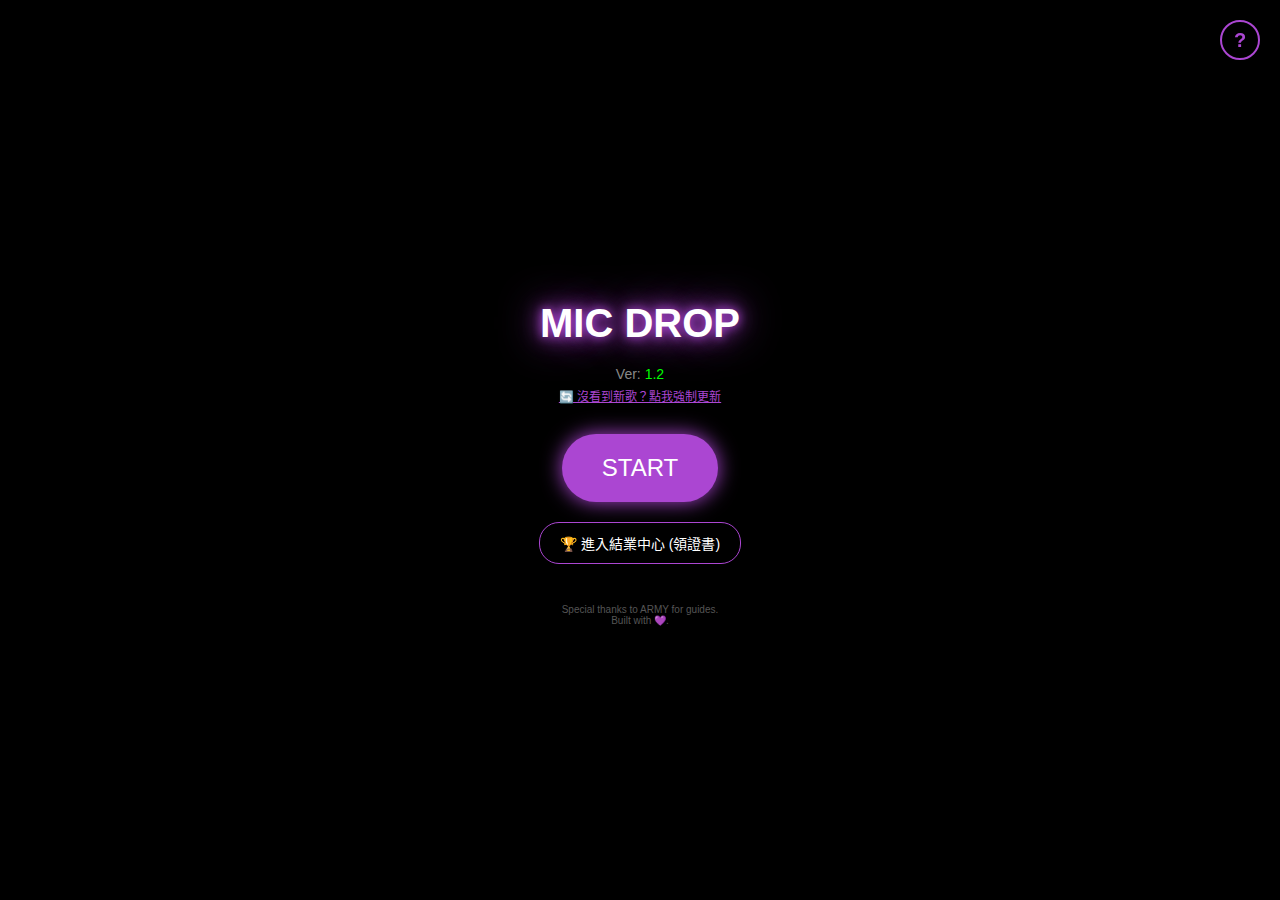
<file: index.html>
<!DOCTYPE html>
<html lang="zh-TW">
<head>
    <meta charset="UTF-8">
    <meta name="viewport" content="width=device-width, initial-scale=1.0, user-scalable=no">
    <title>Purple Mic Drop</title>
    <link rel="manifest" href="./manifest.json">
    <link rel="stylesheet" href="style.css">
    <style>
        /* 防止手機點擊閃爍 */
        * { -webkit-tap-highlight-color: transparent; }
    </style>
</head>
<body>
    <div id="start-screen">
        <h1 class="neon-text">MIC DROP</h1>
        <button id="btn-help" onclick="toggleHelp(true)">?</button>
        
        <div style="font-size: 14px; color: #888; margin-bottom: 5px;">
            Ver: <span style="color: #00ff00;">1.2</span>
        </div>
        <div onclick="window.location.reload(true)" style="color: #AB46D2; text-decoration: underline; cursor: pointer; font-size: 12px; margin-bottom: 30px;">
            🔄 沒看到新歌？點我強制更新
        </div>

        <button id="btn-start">START</button>
        
        <a href="training.html" style="margin-top: 20px; color: #fff; text-decoration: none; border: 1px solid #AB46D2; padding: 10px 20px; border-radius: 20px; font-size: 14px;">
            🏆 進入結業中心 (領證書)
        </a>

        <div style="font-size: 10px; color: #555; margin-top: 40px;">
            Special thanks to ARMY for guides.<br>
            Built with 💜.
        </div>
    </div>

    <div id="play-screen" style="display:none;">
        
        <div id="metronome-container">
            <div id="metronome-icon">💜</div>
        </div>

        <div id="sync-timer">00:00.0</div>

        <div id="lyric-box">Waiting for beat...</div>
        
        <div class="controls">
            <button onclick="adjustTime(-100)">⚡️ 字太快</button>
            <button onclick="adjustTime(100)">🐢 字太慢</button>
        </div>
    </div>

    <script src="mic_drop.js?v=2"></script>
    <script src="app.js?v=2"></script>

    <div id="help-modal" style="display:none;">
    <div class="help-card">
        <h2 style="color:#AB46D2; margin-bottom:10px;">💜 作戰守則</h2>
        
        <div class="help-content">
            <p><strong>1. 雙機流操作：</strong><br>一個設備放音樂 (Spotify/YT)，另一個設備開 APP。</p>
            <p><strong>2. 同步技巧：</strong><br>聽到音樂開始，按下 <span style="color:#AB46D2">START</span>。<br>盯著搖擺愛心💜，若撞牆時機跟鼓聲對不上，請按下方按鈕微調。</p>
            <p><strong>3. 視覺暗號：</strong><br>
            <span style="color:#fff; text-shadow:0 0 5px #AB46D2">紫色字</span>：用力吼 (Chant)<br>
            <span style="color:#00ffff">青色字</span>：跟著唱 (Sing)<br>
            <span style="color:#ff0055">紅色閃爍</span>：尖叫 (Scream)</p>
            <p><strong>⚠️ iPhone 用戶注意：</strong><br>如果沒震動，請至 設定 > 聲音與觸覺回饋 > 開啟「系統觸覺回饋」。</p>
        </div>

        <button class="close-btn" onclick="toggleHelp(false)">I'm Ready!</button>
    </div>
</div>

<div id="beta-cert-overlay" style="display:none;">
    <div class="cert-card beta-style">
        <div class="stamp">TOP SECRET</div>
        <h2>MISSION COMPLETE</h2>
        <p style="color:#aaa; font-size:12px;">PROJECT BORAHAE: ALPHA TEST</p>
        
        <div class="cert-content">
            <h1 class="neon-text" style="font-size:30px; margin:20px 0;">Mic Drop<br>Master</h1>
            <p>茲證明 <strong>ARMY 001</strong></p>
            <p>已成功執行 Mic Drop 應援測試任務。</p>
            <p style="font-size:12px; color:#666; margin-top:15px;">Date: 2026.02.09 (Beta)</p>
        </div>

        <div style="margin-top:20px; color:#AB46D2; font-size:12px;">Verified by CEO</div>
        <button onclick="closeCertificate()" class="close-btn">關閉並返回首頁 (截圖留念)</button>
    </div>
</div>
</body>

</html>
</file>
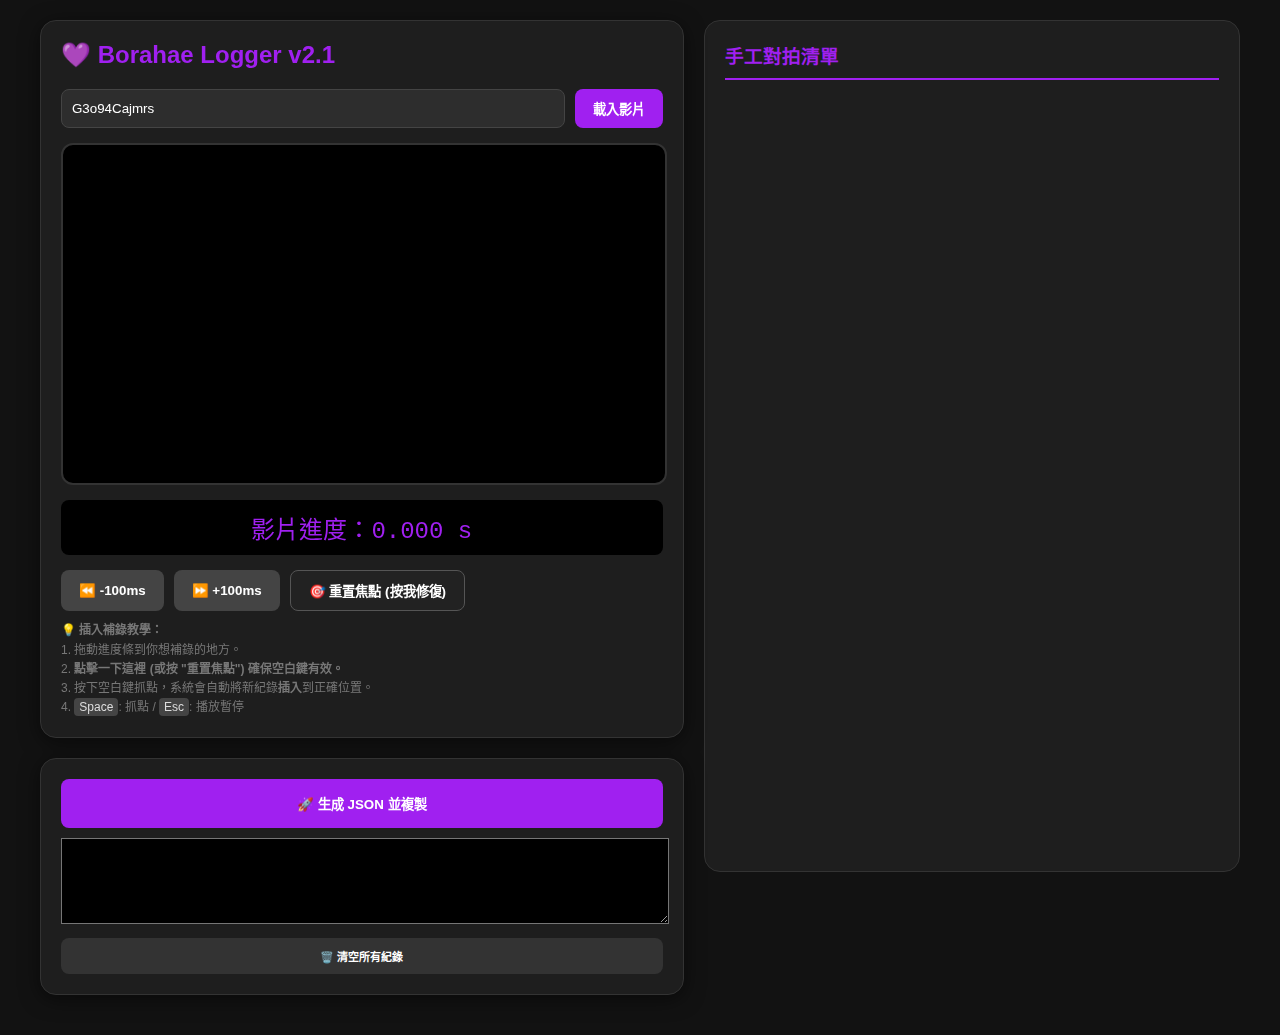
<file: logger.html>
<!DOCTYPE html>
<html lang="zh-TW">
<head>
    <meta charset="UTF-8">
    <title>Borahae Logger v2.1 - 焦點修復版</title>
    <style>
        :root { --main-purple: #a020f0; --bg-dark: #121212; --panel-bg: #1e1e1e; }
        body { background: var(--bg-dark); color: #e0e0e0; font-family: 'Segoe UI', sans-serif; margin: 0; padding: 20px; display: flex; justify-content: center; }
        .container { width: 100%; max-width: 1200px; display: grid; grid-template-columns: 1.2fr 1fr; gap: 20px; }
        .left-panel { position: sticky; top: 20px; height: fit-content; }
        .card { background: var(--panel-bg); padding: 20px; border-radius: 16px; border: 1px solid #333; margin-bottom: 20px; box-shadow: 0 4px 20px rgba(0,0,0,0.5); }
        h2 { color: var(--main-purple); margin-top: 0; display: flex; align-items: center; gap: 10px; }
        
        .input-group { display: flex; gap: 10px; margin-bottom: 15px; }
        input[type="text"] { background: #2d2d2d; border: 1px solid #444; color: white; padding: 10px; border-radius: 8px; flex: 1; outline: none; }
        
        #player-container { width: 100%; aspect-ratio: 16/9; background: #000; border-radius: 12px; overflow: hidden; border: 2px solid #333; position: relative; }
        
        /* 焦點提示框 (當焦點在 Iframe 裡時顯示) */
        #focus-guard {
            display: none; position: absolute; top: 0; left: 0; width: 100%; height: 100%;
            border: 4px solid #AB46D2; box-sizing: border-box; pointer-events: none; z-index: 10;
            box-shadow: inset 0 0 20px #AB46D2;
        }

        .timer-display { font-size: 24px; font-family: monospace; color: var(--main-purple); margin: 15px 0; text-align: center; background: #000; padding: 10px; border-radius: 8px; }
        
        .right-panel { background: var(--panel-bg); padding: 20px; border-radius: 16px; height: 90vh; overflow-y: auto; border: 1px solid #333; }
        
        /* Log Item 樣式 */
        .log-item { display: flex; align-items: center; gap: 8px; padding: 8px; border-bottom: 1px solid #333; animation: fadeIn 0.3s ease; }
        @keyframes fadeIn { from { opacity: 0; transform: translateX(10px); } to { opacity: 1; transform: translateX(0); } }
        /* 被插入的新項目會有閃爍特效 */
        .log-item.new-entry { animation: flashPurple 1s ease; }
        @keyframes flashPurple { 0% { background: rgba(171, 70, 210, 0.5); } 100% { background: transparent; } }

        .log-item span { font-family: monospace; color: #bbb; width: 60px; font-size: 13px; text-align: right; margin-right: 5px; }
        .log-item input { flex: 1; background: transparent; border: none; border-bottom: 1px solid #444; color: white; padding: 5px; font-size: 14px; }
        .log-item input:focus { border-bottom-color: var(--main-purple); outline: none; }

        .log-item select { background: #333; color: #fff; border: 1px solid #555; border-radius: 4px; padding: 4px; font-size: 12px; cursor: pointer; }
        .log-item[data-type="chant"] input { color: #AB46D2; } 
        .log-item[data-type="sing"] input { color: #00ffff; }  
        .log-item[data-type="scream"] input { color: #ff0055; font-weight: bold; }

        button { background: var(--main-purple); color: white; border: none; padding: 10px 18px; border-radius: 8px; cursor: pointer; font-weight: bold; }
        button:hover { background: #bc4df5; }
        .del-btn { background: transparent; color: #666; padding: 5px 10px; font-size: 16px; }
        .del-btn:hover { color: #ff4444; background: rgba(255,0,0,0.1); }
        .hotkey-hint { font-size: 12px; color: #777; line-height: 1.6; margin-top: 10px; }
        mark { background: #444; color: #ddd; padding: 2px 5px; border-radius: 4px; }
    </style>
</head>
<body>

<div class="container">
    <div class="left-panel">
        <div class="card">
            <h2>💜 Borahae Logger v2.1</h2>
            <div class="input-group">
                <input type="text" id="yt-url" placeholder="輸入 YouTube 影片 ID" value="G3o94Cajmrs">
                <button onclick="loadVideo()">載入影片</button>
            </div>
            
            <div id="player-container">
                <div id="player"></div>
                <div id="focus-guard"></div> </div>
            
            <div class="timer-display">影片進度：<span id="current-sec">0.000</span> s</div>
            
            <div style="display: flex; gap: 10px;">
             <button onclick="applyGlobalOffset(-100)" style="background:#444;">⏪ -100ms</button>
             <button onclick="applyGlobalOffset(100)" style="background:#444;">⏩ +100ms</button>
             <button onclick="forceFocus()" style="background:#222; border:1px solid #555;">🎯 重置焦點 (按我修復)</button>
            </div>
            
            <div class="hotkey-hint">
                💡 <b>插入補錄教學：</b><br>
                1. 拖動進度條到你想補錄的地方。<br>
                2. <b>點擊一下這裡 (或按 "重置焦點") 確保空白鍵有效。</b><br>
                3. 按下空白鍵抓點，系統會自動將新紀錄<b>插入</b>到正確位置。<br>
                4. <mark>Space</mark>: 抓點 / <mark>Esc</mark>: 播放暫停
            </div>
        </div>

        <div class="card">
            <button onclick="exportJSON()" style="width: 100%; padding: 15px;">🚀 生成 JSON 並複製</button>
            <textarea id="json-output" style="width:100%; height:80px; margin-top:10px; background:#000; color:#0f0; font-family:monospace; font-size:11px;" readonly></textarea>
            <button onclick="clearLogs()" style="background:#333; width:100%; margin-top:10px; font-size:11px;">🗑️ 清空所有紀錄</button>
        </div>
    </div>

    <div class="right-panel">
        <h3 style="margin-top:0; color:var(--main-purple); border-bottom: 2px solid var(--main-purple); padding-bottom: 10px;">手工對拍清單</h3>
        <div id="log-list"></div>
    </div>
</div>

<script src="https://www.youtube.com/iframe_api"></script>
<script>
    let player;
    let logs = [];
    const reactionDelay = 200; 

    function onYouTubeIframeAPIReady() {
        player = new YT.Player('player', {
            height: '100%', width: '100%', videoId: 'MBdVXkSdhwU',
            playerVars: { 'autoplay': 0, 'controls': 1 },
            events: { 
                'onReady': loadFromLocal,
                'onStateChange': onPlayerStateChange // 🆕 新增狀態監聽
            } 
        });
        setInterval(() => {
            if (player && player.getCurrentTime) {
                document.getElementById('current-sec').innerText = player.getCurrentTime().toFixed(3);
            }
        }, 30);
    }

    // 🆕 自動奪回焦點邏輯
    function onPlayerStateChange(event) {
        // 當影片開始播放 (State=1) 或 暫停 (State=2)
        if (event.data === YT.PlayerState.PLAYING || event.data === YT.PlayerState.PAUSED) {
            // 強制把焦點還給 window，這樣空白鍵才不會被 YouTube 吃掉
            window.focus();
            document.activeElement.blur(); 
        }
    }

    function forceFocus() {
        window.focus();
        if(document.activeElement) document.activeElement.blur();
    }

    function loadVideo() {
        const vid = document.getElementById('yt-url').value;
        if(vid) player.loadVideoById(vid);
    }

    window.addEventListener('keydown', (e) => {
        if (e.target.tagName === 'INPUT' || e.target.tagName === 'TEXTAREA') return;

        if (e.code === 'Space') {
            e.preventDefault();
            const state = player.getPlayerState();
            // 邏輯：如果正在播放，就抓時間；如果暫停中，就開始播放
            if (state === 1) {
                captureTime(); 
            } else {
                player.playVideo();
            }
        }
        if (e.code === 'Esc' || e.code === 'Escape') {
            const state = player.getPlayerState();
            state === 1 ? player.pauseVideo() : player.playVideo();
        }
    });

    function captureTime() {
        const rawTime = player.getCurrentTime();
        const msTime = Math.round(rawTime * 1000) - reactionDelay;
        const adjustedTime = Math.max(0, msTime); 
        const newId = Date.now();
        
        // 預設抓取上一筆的 type，方便連續輸入
        let defaultType = "chant";
        if(logs.length > 0) {
             // 找出時間最接近但比現在早的那一筆
             const prevLog = logs.reduce((prev, curr) => 
                (curr.time < adjustedTime && curr.time > prev.time) ? curr : prev
             , {time: -1, type: "chant"});
             if(prevLog.time !== -1) defaultType = prevLog.type;
        }

        // 插入新紀錄 (因為我們會 sort，所以它會自動跑到中間)
        logs.push({ id: newId, time: adjustedTime, text: "", type: defaultType });
        logs.sort((a, b) => a.time - b.time); // 自動排序！
        
        renderLogs();
        saveToLocal(); 

        setTimeout(() => {
            const row = document.querySelector(`.log-item[data-id="${newId}"]`);
            if (row) {
                row.classList.add('new-entry');
                // 🛑 將下面這兩行刪除或註釋掉：
                // const input = row.querySelector('input');
                // if(input) input.focus(); 
                
                // ✅ 只保留滾動視角，讓你看到新抓的點在哪即可
                row.scrollIntoView({ behavior: 'smooth', block: 'center' });
            }
        }, 50);
    }

    function renderLogs() {
        const list = document.getElementById('log-list');
        list.innerHTML = logs.map((log) => `
            <div class="log-item" data-id="${log.id}" data-type="${log.type}">
                <span>${log.time}ms</span> 
                <select onchange="updateLogType(${log.id}, this.value)">
                    <option value="chant" ${log.type === 'chant' ? 'selected' : ''}>💜 Chant</option>
                    <option value="sing" ${log.type === 'sing' ? 'selected' : ''}>🧊 Sing</option>
                    <option value="scream" ${log.type === 'scream' ? 'selected' : ''}>🔥 Scream</option>
                </select>
                <input type="text" value="${log.text}" oninput="updateLogText(${log.id}, this.value)" placeholder="輸入應援詞...">
                <button class="del-btn" onclick="removeLog(${log.id})">✕</button>
            </div>
        `).join('');
    }

    function updateLogText(id, val) {
        const item = logs.find(l => l.id === id);
        if (item) item.text = val;
        saveToLocal(); 
    }

    function updateLogType(id, val) {
        const item = logs.find(l => l.id === id);
        if (item) {
            item.type = val;
            const row = document.querySelector(`.log-item[data-id="${id}"]`);
            if(row) row.setAttribute('data-type', val);
        }
        saveToLocal();
    }

    function removeLog(id) {
        logs = logs.filter(l => l.id !== id);
        renderLogs();
        saveToLocal();
    }

    function saveToLocal() {
        localStorage.setItem('borahae_draft_v2', JSON.stringify(logs));
    }

    function loadFromLocal() {
        const draft = localStorage.getItem('borahae_draft_v2');
        if (draft) {
            logs = JSON.parse(draft);
            renderLogs();
        }
    }

    function applyGlobalOffset(ms) {
        logs = logs.map(log => ({ ...log, time: Math.max(0, log.time + ms) }));
        logs.sort((a, b) => a.time - b.time);
        renderLogs();
        saveToLocal();
    }

    function exportJSON() {
        const exportData = logs.map(({time, text, type}) => ({time, text, type}));
        const jsonStr = JSON.stringify(exportData, null, 2);
        const textarea = document.getElementById('json-output');
        textarea.value = jsonStr;
        textarea.select();
        document.execCommand('copy');
        alert("已複製到剪貼簿！");
    }

    function clearLogs() {
        if(confirm("確定要清空嗎？")) {
            logs = [];
            localStorage.removeItem('borahae_draft_v2');
            renderLogs();
            document.getElementById('json-output').value = "";
        }
    }
</script>
</body>
</html>
</file>
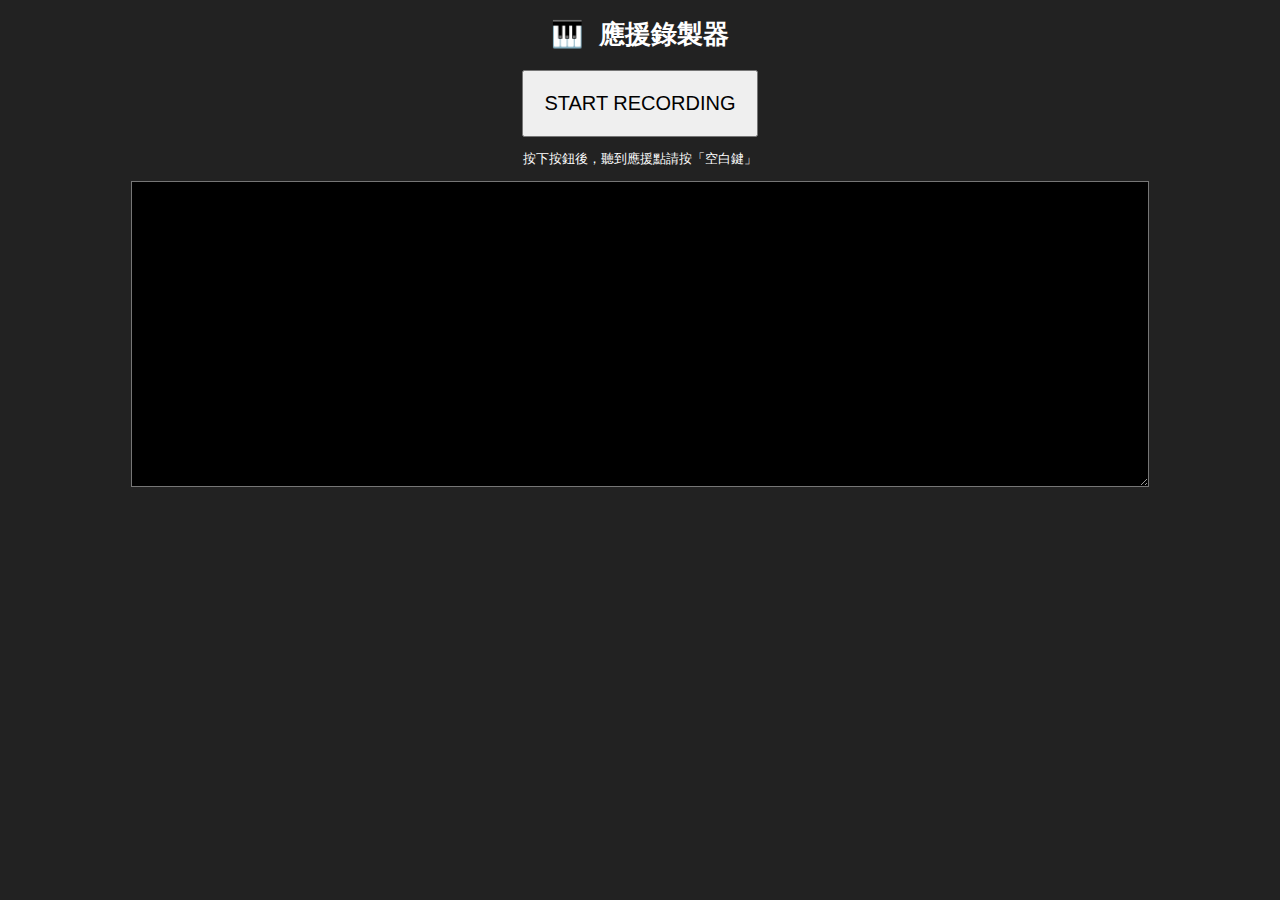
<file: recorder.html>
<!DOCTYPE html>
<html>
<head>
    <title>Borahae Recorder</title>
    <style>body{background:#222;color:#fff;text-align:center;font-family:monospace;}</style>
</head>
<body>
    <h1>🎹 應援錄製器</h1>
    <button id="btn" style="padding:20px;font-size:20px;">START RECORDING</button>
    <p>按下按鈕後，聽到應援點請按「空白鍵」</p>
    <textarea id="out" style="width:80%;height:300px;background:#000;color:#0f0;"></textarea>
    <script>
        let start = 0, recording = false;
        const btn = document.getElementById('btn'), out = document.getElementById('out');
        btn.onclick = () => { recording = true; start = Date.now(); out.value = "[\n"; btn.innerText = "Recording..."; };
        document.onkeydown = (e) => {
            if(recording && e.code === 'Space') {
                e.preventDefault();
                out.value += `    { "time": ${Date.now() - start}, "text": "歌詞...", "type": "chant" },\n`;
            }
        };
    </script>
</body>
</html>
</file>
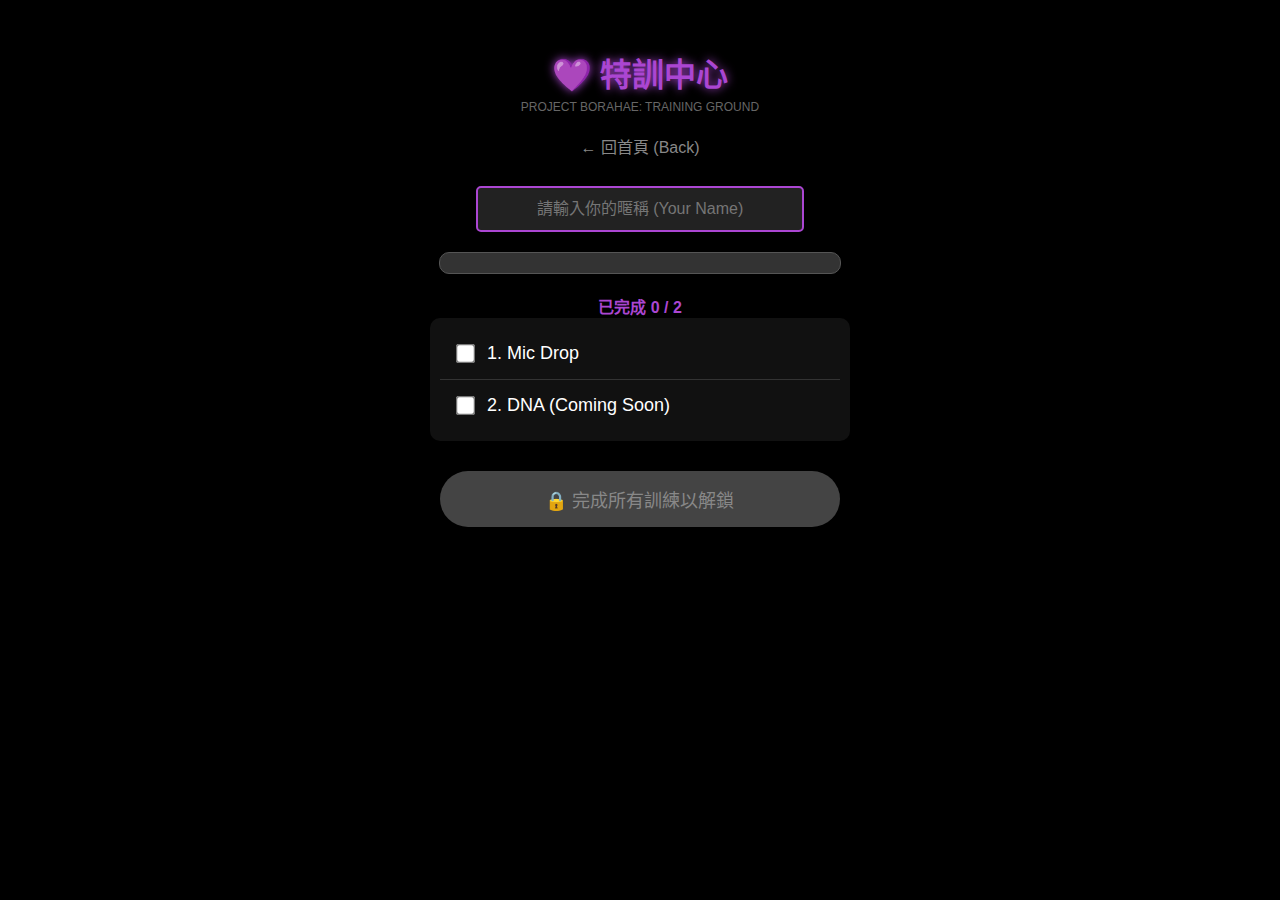
<file: training.html>
<!DOCTYPE html>
<html lang="zh-TW">
<head>
    <meta charset="UTF-8">
    <meta name="viewport" content="width=device-width, initial-scale=1.0, user-scalable=no">
    <title>ARMY Training Camp</title>
    <style>
        /* 全域設定 */
        body { background: #000; color: #fff; font-family: 'Arial', sans-serif; padding: 20px; text-align: center; }
        h1 { color: #AB46D2; text-shadow: 0 0 10px #AB46D2; }
        a { color: #888; text-decoration: none; transition: color 0.3s; }
        a:hover { color: #AB46D2; }

        /* 進度條區域 */
        #army-name { 
            padding: 12px; border-radius: 5px; border: 2px solid #AB46D2; 
            background: #222; color: #fff; width: 80%; max-width: 300px;
            font-size: 16px; text-align: center; outline: none;
            margin-top: 10px;
        }
        #army-name:focus { box-shadow: 0 0 15px rgba(171, 70, 210, 0.5); }

        #progress-container { 
            width: 100%; max-width: 400px; background: #333; height: 20px; 
            border-radius: 10px; margin: 20px auto; overflow: hidden; border: 1px solid #555;
        }
        #progress-bar { width: 0%; height: 100%; background: linear-gradient(90deg, #AB46D2, #7a2c9e); transition: width 0.3s; }
        
        /* 歌曲清單 */
        .song-list { text-align: left; max-width: 400px; margin: 0 auto; background: #111; border-radius: 10px; padding: 10px; }
        .song-item { padding: 15px; border-bottom: 1px solid #333; display: flex; align-items: center; font-size: 18px; }
        .song-item:last-child { border-bottom: none; }
        .song-item input { margin-right: 15px; transform: scale(1.5); accent-color: #AB46D2; cursor: pointer; }

        /* 領取按鈕 */
        #btn-cert { 
            background: #444; color: #888; border: none; padding: 15px; 
            border-radius: 50px; width: 100%; max-width: 400px; 
            margin-top: 30px; font-size: 18px; transition: all 0.3s;
        }
        #btn-cert.unlocked { 
            background: linear-gradient(45deg, #AB46D2, #5a189a); 
            color: white; cursor: pointer; 
            box-shadow: 0 0 20px #AB46D2; animation: pulse 2s infinite; 
            font-weight: bold;
        }

        /* --- 移植過來的證書 CSS --- */
        #certificate-overlay {
            position: fixed; top: 0; left: 0; width: 100%; height: 100%;
            background: rgba(0, 0, 0, 0.95);
            z-index: 9999;
            display: none; /* JS 控制顯示 */
            justify-content: center;
            align-items: center;
            flex-direction: column;
            animation: fadeIn 0.5s ease-out;
            backdrop-filter: blur(5px);
        }

        .cert-card {
            background: #111;
            border: 2px solid #444;
            width: 85%;
            max-width: 350px;
            padding: 30px;
            border-radius: 10px;
            text-align: center;
            position: relative;
            box-shadow: 0 0 50px rgba(171, 70, 210, 0.3);
        }

        .stamp {
            position: absolute;
            top: 15px;
            right: 15px;
            border: 3px solid #ff0000;
            color: #ff0000;
            font-size: 14px;
            font-weight: bold;
            padding: 5px 10px;
            transform: rotate(-15deg);
            opacity: 0.8;
            letter-spacing: 2px;
        }

        .neon-text {
            color: #fff;
            text-shadow: 0 0 10px #AB46D2, 0 0 20px #AB46D2, 0 0 40px #AB46D2;
            font-family: 'Courier New', monospace; /* 更有打字機/科技感 */
        }

        .cert-content p { font-size: 16px; margin: 5px 0; color: #ccc; }
        .cert-content strong { color: #fff; font-size: 20px; border-bottom: 1px solid #AB46D2; padding-bottom: 2px; }

        .close-btn {
            background: transparent;
            border: 1px solid #666;
            color: #888;
            padding: 10px 30px;
            border-radius: 20px;
            margin-top: 25px;
            cursor: pointer;
            font-size: 14px;
            transition: all 0.3s;
        }
        .close-btn:hover { border-color: #AB46D2; color: #fff; background: rgba(171, 70, 210, 0.2); }

        @keyframes pulse { 0% { transform: scale(1); } 50% { transform: scale(1.02); } 100% { transform: scale(1); } }
        @keyframes fadeIn { from { opacity: 0; transform: scale(0.9); } to { opacity: 1; transform: scale(1); } }
    </style>
</head>
<body>
    <h1 style="margin-bottom: 5px;">💜 特訓中心</h1>
    <div style="font-size: 12px; color: #666; margin-bottom: 20px;">PROJECT BORAHAE: TRAINING GROUND</div>
    
    <a href="index.html">← 回首頁 (Back)</a>
    <br><br>
    
    <input type="text" id="army-name" placeholder="請輸入你的暱稱 (Your Name)">
    
    <div id="progress-container"><div id="progress-bar"></div></div>
    <div id="progress-text" style="color: #AB46D2; font-weight: bold;">0 / 2</div>

    <div class="song-list">
        <label class="song-item"><input type="checkbox" id="mic_drop"> 1. Mic Drop</label>
        <label class="song-item"><input type="checkbox" id="dna"> 2. DNA (Coming Soon)</label>
        </div>

    <button id="btn-cert" disabled>🔒 完成所有訓練以解鎖</button>

    <div id="certificate-overlay">
        <div class="cert-card">
            <div class="stamp">TOP SECRET</div>
            <h2 style="margin: 0; color: #fff; letter-spacing: 2px;">MISSION ACCOMPLISHED</h2>
            <p style="color:#666; font-size:10px; letter-spacing: 1px; margin-top: 5px;">SPECIAL OPERATIONS: FANCHANT TRAINING</p>
            
            <div class="cert-content" style="margin-top: 20px;">
                <h1 class="neon-text" style="font-size:32px; margin:20px 0; line-height: 1.2;">Elite<br>ARMY</h1>
                <p>茲證明</p>
                <p><strong><span id="cert-name-display">ARMY</span></strong></p>
                <p style="margin-top: 10px;">已全數通過特訓中心考核。</p>
                <p style="font-size:12px; color:#aaa;">(Has fully mastered the chants)</p>
                
                <p id="cert-date-display" style="font-size:12px; color:#666; margin-top:15px; font-family: monospace;"></p>
            </div>

            <div style="margin-top:25px; color:#AB46D2; font-size:12px; border-top: 1px solid #333; padding-top: 10px; width: 80%; margin-left: auto; margin-right: auto;">
                Verified by Project Borahae
            </div>
            
            <button class="close-btn" onclick="document.getElementById('certificate-overlay').style.display='none'">
                關閉並返回 (截圖留念)
            </button>
        </div>
    </div>

    <script>
        const checkboxes = document.querySelectorAll('input[type="checkbox"]');
        const progressBar = document.getElementById('progress-bar');
        const progressText = document.getElementById('progress-text');
        const btnCert = document.getElementById('btn-cert');
        const nameInput = document.getElementById('army-name');

        // 更新介面與存檔
        function updateUI() {
            const checked = document.querySelectorAll('input[type="checkbox"]:checked').length;
            const total = checkboxes.length;
            const percent = (checked / total) * 100;
            
            progressBar.style.width = percent + "%";
            progressText.innerText = `已完成 ${checked} / ${total}`;
            
            if (percent === 100) {
                btnCert.disabled = false;
                btnCert.classList.add('unlocked');
                btnCert.innerHTML = "🏆 領取結業證書 <br><span style='font-size:12px'>(Claim Certificate)</span>";
            } else {
                btnCert.disabled = true;
                btnCert.classList.remove('unlocked');
                btnCert.innerText = "🔒 完成所有訓練以解鎖";
            }
            
            // 存檔
            const data = {};
            checkboxes.forEach(box => data[box.id] = box.checked);
            localStorage.setItem('army_progress', JSON.stringify(data));
            localStorage.setItem('army_name', nameInput.value);
        }

        // 初始化：讀檔
        const savedData = JSON.parse(localStorage.getItem('army_progress')) || {};
        checkboxes.forEach(box => {
            if (savedData[box.id]) box.checked = true;
            box.addEventListener('change', updateUI);
        });
        
        nameInput.value = localStorage.getItem('army_name') || "";
        nameInput.addEventListener('input', updateUI);
        
        // 第一次執行 UI 更新
        updateUI();

        // 按鈕點擊事件：顯示證書
        btnCert.addEventListener('click', () => {
            const userName = nameInput.value.trim() || "ARMY";
            const now = new Date();
            const dateStr = `${now.getFullYear()}.${String(now.getMonth()+1).padStart(2,'0')}.${String(now.getDate()).padStart(2,'0')}`;
            
            document.getElementById('cert-name-display').innerText = userName;
            document.getElementById('cert-date-display').innerText = `Date: ${dateStr}`;
            
            const overlay = document.getElementById('certificate-overlay');
            overlay.style.display = 'flex';
            
            // 手機震動回饋 (如果支援)
            if (navigator.vibrate) navigator.vibrate([100, 50, 100]);
        });
    </script>
</body>
</html>
</file>
<file: style.css>
/* style.css - 最終完整版 */

body {
    background-color: #000000;
    color: #444;
    font-family: 'Arial', sans-serif;
    text-align: center;
    overflow: hidden; /* 禁止滑動 */
    margin: 0;
    height: 100vh;
}

/* --- 啟動畫面 --- */
#start-screen {
    display: flex;
    flex-direction: column;
    justify-content: center;
    align-items: center;
    height: 100%;
}

.neon-text {
    color: #fff;
    text-shadow: 0 0 10px #AB46D2, 0 0 20px #AB46D2, 0 0 40px #AB46D2;
    font-size: 40px;
    margin-bottom: 20px;
}

#btn-start {
    background: #AB46D2;
    color: white;
    border: none;
    padding: 20px 40px;
    font-size: 24px;
    border-radius: 50px;
    box-shadow: 0 0 20px #AB46D2;
    cursor: pointer;
}

/* --- 播放畫面 --- */
#play-screen {
    display: flex;
    flex-direction: column;
    justify-content: flex-end; /* 底部對齊 */
    align-items: center;
    height: 100vh;
    padding-bottom: 110px;
    box-sizing: border-box;
}

/* --- 💜 視覺節拍器 (修正版：左右來回碰撞) --- */

#metronome-container {
    width: 200px;
    height: 50px;
    margin: 0 auto 10px auto;
    border-bottom: 2px solid rgba(171, 70, 210, 0.3);
    position: relative;
    display: flex;
    justify-content: center; /* 雖然有 absolute，但這個可以留著保底 */
    z-index: 100 !important; /* 🌟 層級 100，絕對壓過城市的 2 */
}

#metronome-icon {
    font-size: 30px;
    position: absolute;
    top: 10px;
    
    /* 🔴 1. 加上這一行：開啟 GPU 硬體加速 */
    will-change: transform, left; 
    
    /* 🔴 2. 加上這一行：把陰影固定在這裡，不要放在動畫裡 */
    text-shadow: 0 0 15px #AB46D2; 

    animation: swing-beat 0.705s infinite alternate ease-in-out;
}

/* 定義動作：從最左邊 (from) 到最右邊 (to) */
@keyframes swing-beat {
    from { 
        left: 0; 
        transform: rotate(-20deg) scale(1); /* 向左傾斜 */
    }
    to { 
        left: 170px; /* 跑到右邊 (容器寬 200 - 愛心寬 30) */
        transform: rotate(20deg) scale(1.1); /* 向右傾斜 + 稍微變大 */
    }
}

/* --- ⏱️ 同步時鐘 --- */
#sync-timer {
    font-family: 'Courier New', monospace;
    font-size: 24px;
    font-weight: bold;
    color: #00ff00;
    background-color: rgba(0, 0, 0, 0.6);
    padding: 5px 15px;
    border-radius: 5px;
    border: 1px solid #333;
    margin-bottom: 20px;
    width: fit-content;
    position: relative;
    z-index: 100 !important; /* 🌟 層級 100，絕對壓過城市的 2 */
}

/* --- 歌詞與特效 --- */
#lyric-box {
    font-size: 32px;
    font-weight: 900;
    line-height: 1.2;
    width: 90%;
    max-width: 600px;
    word-wrap: break-word;
    min-height: 80px;
    transition: transform 0.1s cubic-bezier(0.175, 0.885, 0.32, 1.275);
    position: relative; 
    z-index: 99;
}

.active { transform: scale(1.1); color: white; }
/* .type-chant { text-shadow: 0 0 20px #AB46D2; }*/
.type-chant {
    color: #ffffff; /* 文字本體純白 */
    font-weight: 900; /* 特粗體，增加發光面積 */
    
    /* 關鍵魔法：多層次陰影疊加 */
    text-shadow: 
        0 0 5px  #ffffff,   /* 第1層：緊貼文字的白光核心 (提升清晰度) */
        0 0 15px #AB46D2,   /* 第2層：高強度的內部紫光 */
        0 0 30px #AB46D2,   /* 第3層：中等範圍的紫光暈染 */
        0 0 50px #AB46D2,   /* 第4層：大範圍擴散光暈 */
        0 0 80px rgba(171, 70, 210, 0.6); /* 第5層：超大範圍的環境氛圍光 (半透明) */
        
    /* 讓它稍微放大一點點，增加衝擊力 */
    transform: scale(1.15); 
    transition: all 0.1s ease-out;
}
.type-sing { color: #00ffff; font-style: italic; font-size: 0.8em; text-shadow: 0 0 10px #00aaaa; }
.icon-sing::before { content: "🎤 "; }
.type-scream { color: #ff0055; font-size: 1.2em; animation: shake 0.5s infinite; }
.icon-scream::before { content: "😱 "; }
.icon-wave::before { content: "🔦 "; }

@keyframes shake {
    0% { transform: translate(1px, 1px) rotate(0deg); }
    50% { transform: translate(-1px, 2px) rotate(-1deg); }
    100% { transform: translate(1px, -2px) rotate(-1deg); }
}

/* --- 🚨 警告模式 --- */
body.warning-mode {
    border: 15px solid transparent;
    border-image: repeating-linear-gradient(45deg, #ff0000, #ff0000 10px, #000000 10px, #000000 20px) 10;
    animation: warning-pulse 0.5s infinite alternate;
}
@keyframes warning-pulse { from { box-shadow: inset 0 0 20px #ff0000; } to { box-shadow: inset 0 0 50px #ff0000; } }

/* --- 底部按鈕 --- */
.controls {
    position: fixed;
    bottom: 30px;
    width: 100%;
    display: flex;
    justify-content: center;
    gap: 10px;
    z-index: 10;
}
.controls button {
    background: rgba(50, 50, 50, 0.8);
    color: #fff;
    border: 1px solid #555;
    padding: 12px;
    border-radius: 30px;
    font-size: 14px;
    width: 45%;
    backdrop-filter: blur(5px);
}

/* --- 🆕 說明按鈕 (右上角懸浮) --- */
#btn-help {
    position: absolute;
    top: 20px;
    right: 20px;
    width: 40px;
    height: 40px;
    background: transparent;
    border: 2px solid #AB46D2;
    color: #AB46D2;
    border-radius: 50%; /* 變圓形 */
    font-size: 20px;
    font-weight: bold;
    cursor: pointer;
    z-index: 100;
    transition: all 0.3s;
}

#btn-help:hover {
    background: #AB46D2;
    color: white;
    box-shadow: 0 0 10px #AB46D2;
}

/* --- 🆕 說明彈窗 (Modal) --- */
#help-modal {
    position: fixed;
    top: 0;
    left: 0;
    width: 100%;
    height: 100%;
    background: rgba(0, 0, 0, 0.9); /* 深黑半透明背景 */
    z-index: 9999;
    display: none; /* 預設隱藏，由 JS 控制 */
    justify-content: center;
    align-items: center;
    backdrop-filter: blur(5px); /* 背景模糊，更有質感 */
}

.help-card {
    background: #111;
    border: 2px solid #444;
    width: 85%;
    max-width: 400px;
    padding: 25px;
    border-radius: 15px;
    text-align: left;
    box-shadow: 0 0 30px rgba(171, 70, 210, 0.4);
    animation: popIn 0.3s ease-out;
}

.help-content p {
    font-size: 14px;
    color: #ccc;
    line-height: 1.6;
    margin-bottom: 15px;
    border-bottom: 1px solid #333;
    padding-bottom: 10px;
}

.help-content strong {
    color: #fff;
    font-size: 16px;
}

/* 彈窗出現動畫 */
@keyframes popIn {
    from { transform: scale(0.8); opacity: 0; }
    to { transform: scale(1); opacity: 1; }
}

/* style.css 最下方加入 */

/* 封測證書遮罩 */
#beta-cert-overlay {
    position: fixed; top: 0; left: 0; width: 100%; height: 100%;
    background: rgba(0, 0, 0, 0.95);
    z-index: 9999; /* 蓋在所有東西上面 */
    display: flex;
    justify-content: center;
    align-items: center;
    flex-direction: column;
    animation: fadeIn 0.5s ease-out;
}

/* 證書卡片本體 */
.cert-card.beta-style {
    background: #111;
    border: 2px solid #444;
    width: 80%;
    max-width: 350px;
    padding: 30px;
    border-radius: 10px;
    text-align: center;
    position: relative;
    box-shadow: 0 0 50px rgba(171, 70, 210, 0.3);
}

/* 機密印章效果 */
.stamp {
    position: absolute;
    top: 10px;
    right: 10px;
    border: 2px solid #ff0000;
    color: #ff0000;
    font-size: 14px;
    font-weight: bold;
    padding: 5px 10px;
    transform: rotate(-15deg);
    opacity: 0.7;
}

.close-btn {
    background: transparent;
    border: 1px solid #666;
    color: #888;
    padding: 5px 20px;
    border-radius: 20px;
    margin-top: 20px;
    cursor: pointer;
}


@keyframes fadeIn { from { opacity: 0; transform: scale(0.9); } to { opacity: 1; transform: scale(1); } }


/* style.css 最下方加入 */

/* 校正提示框 (Toast) */
.toast {
    position: fixed;
    bottom: 90px; /* 在按鈕上方 */
    left: 50%;
    transform: translateX(-50%);
    background: rgba(171, 70, 210, 0.9); /* 紫色背景 */
    color: #fff;
    padding: 8px 20px;
    border-radius: 20px;
    font-size: 14px;
    font-weight: bold;
    opacity: 0;
    transition: opacity 0.3s;
    z-index: 999;
    pointer-events: none; /* 讓點擊穿透 */
    box-shadow: 0 0 10px rgba(0,0,0,0.5);
}
.toast.show { opacity: 1; }


/* --- 2. 音樂切換：改為簡約設計，去除厚重外框 --- */
.mode-switch-container {
    display: flex;
    align-items: center;
    justify-content: center;
    gap: 12px;
    margin-bottom: 15px;
    background: transparent; /* 去除背景 */
    padding: 5px 10px;
    border-bottom: 1px solid rgba(171, 70, 210, 0.2); /* 改用細細的底線區隔 */
    width: fit-content;
}

#mode-text {
    font-size: 12px; /* 縮小文字，標示它是次要設定 */
    color: #888;
    font-weight: normal;
    letter-spacing: 1px;
}

/* 縮小 Toggle Switch 的尺寸，讓它更精緻 */
.switch {
    position: relative;
    display: inline-block;
    width: 40px;
    height: 20px;
}

.slider {
    background-color: #333;
    border-radius: 20px;
}

.slider:before {
    height: 14px;
    width: 14px;
    left: 3px;
    bottom: 3px;
}

input:checked + .slider:before {
    transform: translateX(20px);
}
/* style.css 最下方加入 */

/* 🆕 左上角回首頁按鈕 */
#btn-home {
    position: absolute;
    top: 20px;
    left: 20px; /* 跟 Help 按鈕對稱 */
    width: 40px;
    height: 40px;
    background: rgba(0, 0, 0, 0.5);
    border: 2px solid #666;
    color: #fff;
    border-radius: 50%;
    font-size: 20px;
    cursor: pointer;
    z-index: 100;
    transition: all 0.3s;
}

#btn-home:hover {
    background: #AB46D2;
    border-color: #AB46D2;
    transform: scale(1.1);
}

/* 調整底部按鈕佈局 (讓三個按鈕排排站) */
.controls button {
    width: 30%; /* 原本是 45%，現在改小一點塞三個 */
    padding: 10px 5px; /* 字如果不夠放，縮小內距 */
    font-size: 13px;
}

/* 暫停按鈕特別色 */
#btn-pause {
    border-color: #AB46D2;
    background: rgba(171, 70, 210, 0.3);
}

/* style.css 最下方加入 */

/* 🧊 讓動畫凍結的魔法 Class */
.paused-animation {
    animation-play-state: paused !important;
    filter: grayscale(80%); /* 加一點巧思：暫停時讓愛心變灰，更有暫停感 */
    transition: filter 0.3s;
}


/* 按鈕呼吸燈效果 */
@keyframes pulse {
    0% { transform: scale(1); box-shadow: 0 0 0 0 rgba(171, 70, 210, 0.7); }
    70% { transform: scale(1.05); box-shadow: 0 0 10px 10px rgba(171, 70, 210, 0); }
    100% { transform: scale(1); box-shadow: 0 0 0 0 rgba(171, 70, 210, 0); }
}

/* --- 1. 選歌單：維持焦點，增加立體感 --- */
.song-selector-container {
    margin-bottom: 30px; /* 增加與按鈕的距離 */
    width: 85%;
    max-width: 320px;
}

#song-select {
    width: 100%;
    padding: 15px 25px;
    font-size: 18px; /* 字體稍微放大 */
    background: rgba(20, 20, 20, 0.9);
    color: #fff;
    border: 2px solid #AB46D2;
    border-radius: 50px; /* 膠囊型外觀 */
    outline: none;
    cursor: pointer;
    text-align: center;
    box-shadow: 0 4px 15px rgba(171, 70, 210, 0.3); /* 加入淡淡的紫光 */
    appearance: none;
    background-image: url("data:image/svg+xml;charset=US-ASCII,%3Csvg%20xmlns%3D%22http%3A%2F%2Fwww.w3.org%2F2000%2Fsvg%22%20width%3D%22292.4%22%20height%3D%22292.4%22%3E%3Cpath%20fill%3D%22%23AB46D2%22%20d%3D%22M287%2069.4a17.6%2017.6%200%200%200-13-5.4H18.4c-5%200-9.3%201.8-12.9%205.4A17.6%2017.6%200%200%200%200%2082.2c0%205%201.8%209.3%205.4%2012.9l128%20127.9c3.6%203.6%207.8%205.4%2012.8%205.4s9.2-1.8%2012.8-5.4L287%2095c3.5-3.5%205.4-7.8%205.4-12.8%200-5-1.9-9.2-5.5-12.8z%22%2F%3E%3C%2Fsvg%3E");
    background-repeat: no-repeat;
    background-position: right 1.2em top 50%;
    background-size: .8em auto;
}

/* style.css 加入以下代碼 */

/* 針對被禁用的選項進行美化 */
#song-select option:disabled {
    color: #555; /* 更深的灰色，與背景區隔 */
    font-style: italic; /* 斜體展現預告感 */
    background-color: #1a1a1a; /* 稍微暗一點的背景 */
}

/* 如果你想讓整個選單在展開時，未開放的歌曲看起來更神祕 */
#song-select option[disabled]::after {
    content: " 🔒"; /* 雖然 option 不支援 ::after，但這是一個好的設計備忘 */
}


/* 🌸 櫻花特效樣式 */
.sakura-petal {
    position: fixed;
    top: -10px;
    background-color: #ffc0cb; /* 淺粉紅 */
    border-radius: 100% 0 100% 0; /* 花瓣形狀 */
    opacity: 0.8;
    z-index: 5; /* 在背景之上，但在文字之下(若要蓋住文字可設99) */
    pointer-events: none; /* 讓滑鼠可以穿透花瓣操作 */
    animation: fall linear forwards;
}

/* 飄落動畫：往下掉 + 旋轉 + 左右搖擺 */
@keyframes fall {
    0% {
        top: -10%;
        transform: translateX(0) rotate(0deg);
        opacity: 0.8;
    }
    100% {
        top: 110%; /* 掉出螢幕下方 */
        transform: translateX(20px) rotate(360deg); /* 隨風飄一點 */
        opacity: 0;
    }
}

/* ===========================
   🔥 I Need U 特效組：夕陽 + 餘燼
=========================== */

/* 1. 夕陽背景罩層 (微調版) */
#sunset-overlay {
    position: fixed;
    top: 0; left: 0; width: 100%; height: 100%;
    opacity: 0;
    
    /* 👇 改成較深沉、不刺眼的漸層 (Deep Blue -> Dark Purple -> Muted Orange) */
    background: linear-gradient(to bottom, 
        rgba(15, 32, 39, 0.9), 
        rgba(32, 58, 67, 0.8), 
        rgba(44, 83, 100, 0.6), 
        rgba(255, 69, 0, 0.4)
    );
    
    z-index: 1; 
    transition: opacity 3s ease-in-out; 
    pointer-events: none;
    will-change: opacity; /* 告訴瀏覽器：只有透明度會變 */
}

/* 啟動時的狀態 */
#sunset-overlay.active {
    /* 👇 這裡原本是 0.8，改成 0.3 或 0.4 (讓它變得很透) */
    opacity: 0.8; 
}



/* 2. 火星餘燼粒子 */
.ember-particle {
    position: fixed;
    bottom: -20px; /* 從畫面外下方開始 */
    /* 火星核心顏色：亮橘黃 */
    background: radial-gradient(circle, #fff700 0%, #ff4500 40%, transparent 100%);
    border-radius: 50%;
    /* 發光暈影 */
    box-shadow: 0 0 5px #ff4500, 0 0 15px #ff8c00; 
    opacity: 0;
    z-index: 5; /* 在夕陽之上，但在文字之下 */
    pointer-events: none;
    animation: emberRise linear forwards;
    will-change: transform, opacity; /* 效能優化 */
}

/* 火星向上飄升動畫 */
@keyframes emberRise {
    0% {
        bottom: -20px;
        transform: translateX(0) scale(1);
        opacity: 0;
    }
    10% { opacity: 1; } /* 快速出現 */
    50% { opacity: 0.7; transform: translateX(var(--drift)) scale(0.8); } /* 中途飄移+變暗 */
    100% {
        bottom: 105vh; /* 飄出頂部 */
        transform: translateX(calc(var(--drift) * 1.5)) scale(0.2); /* 繼續飄+變很小 */
        opacity: 0;
    }
}

/* ===========================
   💖 Boy With Luv 特效組：愛之城
=========================== */
/* style.css - 💖 Boy With Luv 特效組 (午夜藍調版) */

/* 1. 城市容器 */
#bwl-city {
    position: fixed;
    bottom: 0;
    left: 0;
    width: 100%;
    height: 40vh; 
    display: flex;
    align-items: flex-end; 
    justify-content: center;
    z-index: 2; 
    opacity: 0;
    transition: opacity 2s ease;
    pointer-events: none;
}

/* 2. 單棟建築物 (半透明深藍) + 垂直漸層 (頂部透明 -> 底部深色) */
.building {
    /* 🔴 關鍵修改：改成垂直漸層 (深藍 -> 純黑) */
    /* 這會讓建築物有「受光面」和「背光面」，看起來更立體 */
    background: linear-gradient(to bottom, #1a237e 0%, #000000 80%);

    margin-left: -2%;
    /* 稍微加強一點陰影，強調前後關係 */
    box-shadow: 4px 0 10px rgba(0, 0, 0, 0.9);

    border-top-left-radius: 4px; /* 稍微加大圓角 */
    border-top-right-radius: 4px;
    position: relative;
    transition: all 1s ease;
    overflow: hidden;
    z-index: 1;
}


/* 讓偶數棟的層級高一點，製造前後錯落感 */
.building:nth-child(even) {
    z-index: 2;
    /* 偶數棟稍微亮一點點，增加層次 */
    background: linear-gradient(to bottom, rgba(10, 25, 80, 0.3) 0%, rgba(10, 25, 80, 0.95) 100%);
}

/* 1. 定義一個窗戶閃爍的動畫 */
@keyframes broadway-flicker {
  0%, 100% { opacity: 1; box-shadow: 0 0 5px #ffd700, 0 0 15px #ff8c00; }
  50% { opacity: 0.6; box-shadow: 0 0 2px #ffd700, 0 0 5px #ff4500; }
}

/* 2. 更新 .city-window 樣式 */
.city-window {
  /* 保持您原有的定位與形狀設定 */
  position: absolute; /* 假設您已有此設定 */
  height: 2px; /* 假設您已有此設定，維持橫條狀 */
  background-color: #ffd700; /* 明亮的金黃色 */

  /* 添加更豐富、偏暖橘色的光暈，營造百老匯氛圍 */
  box-shadow: 0 0 5px #ffd700, 0 0 15px #ff8c00;

  /* 應用閃爍動畫 */
  animation: broadway-flicker 3s infinite alternate ease-in-out;
}

/* 3. 利用 nth-child 為不同窗戶製造隨機感，打破死板 */
.city-window:nth-child(odd) {
  animation-duration: 2.3s; /* 奇數窗戶閃爍速度不同 */
  animation-delay: 0.5s; /* 加上延遲 */
}
.city-window:nth-child(3n) {
  animation-duration: 3.7s; /* 每三個窗戶又有不同的速度 */
  animation-delay: 1.2s;
}

/* --- 階段 1: 朦朧模式 --- */
body.city-stage-1 #bwl-city { opacity: 0.8; filter: blur(2px); }
body.city-stage-1 .building {
    box-shadow: 0 0 5px rgba(255, 255, 255, 0.05); /* 極淡輪廓 */
}
body.city-stage-1 .city-window { opacity: 0.2; } /* 非常暗 */

/* --- 階段 2: 霓虹全開 (柔和透明版) --- */
body.city-stage-2 #bwl-city { opacity: 1; filter: blur(0); }
body.city-stage-2 .building {
    /* 建築本體稍微變亮，但維持透明感 */
    background-color: rgba(10, 26, 92, 0.7); 
    
    /* 🌸 霓虹光暈也調得非常淡且透明 */
    box-shadow: 
        0 0 15px rgba(138, 43, 226, 0.3), 
        0 0 30px rgba(255, 105, 180, 0.2);
}
body.city-stage-2 .city-window { 
    opacity: 1; 
    /* 窗戶光暈極淡，只剩氛圍 */
    box-shadow: 0 0 5px rgba(255, 250, 205, 0.5); 
}

/* --- 階段 3: 煙火粒子 --- */
.firework-particle {
    position: absolute;
    width: 4px; height: 4px;
    border-radius: 50%;
    z-index: 3;
    animation: explode 1s ease-out forwards;
}

@keyframes explode {
    0% { transform: translate(0, 0) scale(1); opacity: 1; }
    100% { transform: translate(var(--tx), var(--ty)) scale(0); opacity: 0; }
}



/* ===========================
   🔮 Magic Shop 特效組：魔法星空
=========================== */

/* 1. 魔法夜空背景 (預設隱藏) */
#magic-sky {
    position: fixed;
    top: 0; left: 0; width: 100%; height: 100%;
    background: radial-gradient(circle at bottom, #2E004E 0%, #190028 40%, #000000 100%);
    z-index: 1; 
    opacity: 0;
    
    /* 🔴 修改：原本是 3s，改成 1s 讓關閉更乾脆 */
    transition: opacity 1s ease-in-out; 
    
    pointer-events: none;
}

/* 🔴 新增：當開啟時，變回慢速淡入 (3s) */
/* 這樣就會有：慢慢浮現(3s) -> 快速消失(1s) 的效果 */
body.magic-stage-1 #magic-sky {
    opacity: 1;
    transition: opacity 3s ease-in-out;
}


/* 2. 星星 (預設不閃爍) */
.magic-star {
    position: absolute;
    background: white;
    border-radius: 50%;
    opacity: 0; /* 預設隱藏 */
    box-shadow: 0 0 4px #fff; /* 微微發光 */
    will-change: opacity; /* 效能優化 */
}

/* 星星閃爍動畫 */
@keyframes twinkle {
    0%, 100% { opacity: 0.3; transform: scale(0.8); }
    50% { opacity: 1; transform: scale(1.2); box-shadow: 0 0 8px #fff; }
}

/* 3. 流星 (Shooting Star) - 真實版 */
.shooting-star {
    position: absolute;
    /* 🔴 修改 1: 拉長流星，讓尾巴更明顯 */
    width: 150px; 
    /* 🔴 修改 2: 稍微變細一點，讓它看起來更鋒利 */
    height: 2px;
    
    /* 🔴 修改 3: 重做漸層 (關鍵！) */
    /* 0% 是尾巴(透明), 100% 是頭部(最亮) */
    background: linear-gradient(90deg, rgba(255,255,255,0) 0%, rgba(255,255,255,0.4) 40%, #ffffff 100%);
    
    /* 🔴 新增: 強烈的光暈 (模擬燃燒) */
    /* 內圈白光，外圈帶一點點藍色的高溫感 */
    box-shadow: 0 0 5px rgba(255, 255, 255, 0.8), 0 0 15px rgba(150, 220, 255, 0.4);
    
    opacity: 0;
    transform: rotate(45deg); /* 頭朝右下 */

    /* 🔴 修改 4: 加快速度！ (瞬間劃過) */
    /* 使用 ease-out，讓它「衝出去後稍微減速消失」，更有物理感 */
    animation: shoot 2.0s ease-out forwards;
    
    will-change: transform, opacity;
    /* 讓頭部稍微圓潤一點，不要是死板的矩形 */
    border-radius: 50%; 
}

/* 流星劃過動畫 - 真實版 */
@keyframes shoot {
    0% {
        /* 起點：稍微縮小，看不見 */
        transform: translate(0, 0) rotate(45deg) scale(0.8);
        opacity: 0;
    }
    10% {
        /* 瞬間爆亮！ */
        opacity: 1; 
    }
    70% {
        /* 飛行中途就開始變暗淡 (燃燒殆盡) */
        opacity: 0.5;
    }
    100% {
        /* 終點：飛得更遠(增加速度感)，並完全消失 */
        /* 距離從 800px 增加到 1200px */
        transform: translate(1200px, 1200px) rotate(45deg) scale(1);
        opacity: 0;
    }
}

/* --- 階段控制 --- */

/* Stage 1: 只有夜空 (背景浮現) */
body.magic-stage-1 #magic-sky { opacity: 1; }

/* Stage 2: 星星出現 + 閃爍 */
    /* 隨機閃爍：時間 2s~4s */
body.magic-stage-2 .magic-star {
    animation: twinkle 3s infinite ease-in-out alternate;
}

/* ===========================
   🧈 Butter Melt 特效：融化奶油 (最終修正版)
=========================== */

/* style.css - 🧈 Butter 手機流暢黏稠版 (犧牲描邊換取動畫) */

/* 隱藏 SVG 定義 */
.svg-filter-container { display: none; }

/* 奶油特效容器 */
#butter-wrapper {
    position: fixed;
    top: 0; left: 0;
    width: 100%; height: 100%;
    z-index: 1; 
    pointer-events: none;
    opacity: 0;
    transition: opacity 0.5s;
    
    /* 🔴 關鍵修正：移除 drop-shadow！只保留 SVG 濾鏡 */
    /* 手機無法同時處理濾鏡+陰影，移除陰影後「黏稠感」就會回來了 */
    -webkit-filter: url('#butter-mobile-filter');
    filter: url('#butter-mobile-filter');
    
    /* 效能優化 */
    will-change: filter;
}

/* 頂部波浪 */
.butter-svg-wave {
    position: absolute;
    top: -2vh; left: 0;
    width: 100%; height: 35vh;
    fill: url(#butter-gradient); 
    
    /* 蓋在水滴上面 */
    z-index: 10; 

    animation: melt-breathe 4s ease-in-out infinite alternate;
    transform-origin: top center;
    
    /* 🔴 強制手機 GPU 運算 */
    transform: translate3d(0,0,0);
}

/* 💧 水滴 */
.butter-drop {
    position: absolute;
    background: linear-gradient(180deg, #FFD700 0%, #FFC107 100%);
    z-index: 5; /* 藏在波浪後 */

    /* 形狀：淚滴型 */
    border-radius: 50% 50% 50% 50% / 65% 65% 35% 35%;
    transform-origin: center top;

    /* 物理動畫：極致的黏滯感 */
    animation: stickySqueeze cubic-bezier(0.7, 0, 0.2, 1) infinite;

    /* 🔴 關鍵修正：柔化並縮短高光 */
    /* 原本：inset -2px -2px 1px rgba(255, 255, 255, 0.9); (太銳利) */
    /* 修改後：增加模糊(4px)，降低亮度(0.7) */
    box-shadow: inset -2px -5px 5px rgba(255, 255, 255, 0.7);
    
    /* 強制手機 GPU 運算 */
    transform: translate3d(0,0,0);
}

/* --- 動畫區 --- */
@keyframes melt-breathe {
    0% { transform: scaleY(1); }
    100% { transform: scaleY(1.05); }
}

/* 🔴 全新：擠壓落下動畫 */
@keyframes stickySqueeze {
    0% {
        /* 起點：藏在波浪後面 */
        top: 8vh;
        /* 極度壓扁：模擬還在波浪裡積蓄力量 */
        transform: scaleX(1.8) scaleY(0.2); 
        opacity: 1;
    }
    20% {
        /* 開始流出：還是扁的，黏在波浪邊緣 */
        top: 12vh;
        transform: scaleX(1.4) scaleY(0.6);
    }
    45% {
        /* 瞬間拉長：重力大於黏力，像起司一樣拉絲 */
        top: 25vh;
        transform: scaleX(0.6) scaleY(1.8); 
    }
    100% {
        /* 斷裂落下 */
        top: 110vh;
        transform: scaleX(0.9) scaleY(1.1);
        opacity: 0;
    }
}

body.butter-on #butter-wrapper { opacity: 1; }



/* style.css - 🧨 Dynamite 繽紛特效 */

/* 背景 Disco 濾鏡 */
#dynamite-bg-layer {
    position: fixed;
    top: 0; left: 0;
    width: 100%; height: 100%;
    z-index: -1; /* 在最底層 */
    opacity: 0.3; /* 不要太亮，才不會遮住歌詞 */
    transition: background 2s ease;
}

/* 繽紛碎紙花容器 */
#dynamite-confetti-layer {
    position: fixed;
    top: 0; left: 0;
    width: 100%; height: 100%;
    z-index: 1; /* 在歌詞下方 */
    pointer-events: none;
}

/* 亮片樣式 */
.confetti {
    position: absolute;
    width: 12px;
    height: 12px;
    background-color: #f00;
    animation: confetti-fall linear forwards;
}

/* 亮片形狀：方形、圓形、星星 */
.confetti.square { border-radius: 0; }
.confetti.circle { border-radius: 50%; }
.confetti.star { 
    clip-path: polygon(50% 0%, 61% 35%, 98% 35%, 68% 57%, 79% 91%, 50% 70%, 21% 91%, 32% 57%, 2% 35%, 39% 35%); 
}

/* 落下動畫 */
@keyframes confetti-fall {
    0% {
        transform: translateY(-10vh) rotate(0deg) translateX(0);
        opacity: 1;
    }
    100% {
        transform: translateY(110vh) rotate(720deg) translateX(50px);
        opacity: 0;
    }
}



/* style.css - 💜 Borahae 紫色氣球特效 */


/* PTD 專用背景層 (馬卡龍色循環) */
#ptd-bg-layer {
    position: fixed;
    top: 0; left: 0;
    width: 100%; height: 100%;
    
    /* 🔴 關鍵：放在最底層，但在純黑背景之上 */
    z-index: -1; 
    
    /* 預設顏色 (Dynamite 粉) */
    background-color: #FF9AA2;
    
    /* 讓顏色切換像呼吸一樣柔和，不要生硬跳轉 */
    transition: background-color 3s ease;
}


/* 氣球容器層 */
#purple-balloon-layer {
    position: fixed;
    top: 0; left: 0;
    width: 100%; height: 100%;
    
    /* 確保在最底層，但比純色背景高 */
    z-index: 1; 
    
    pointer-events: none; /* 讓點擊穿透 */
    overflow: hidden;

    /* 🟣 關鍵修正：降低亮度 (方案二) */
    /* brightness(0.6): 亮度降為 60%，讓氣球變深沉 */
    /* saturate(1.2): 稍微增加飽和度，避免變暗後顏色看起來髒髒的 */
    filter: brightness(0.6) saturate(1.2);
    
    /* 增加一個過渡效果，如果之後要切換亮度會很平滑 */
    transition: filter 0.5s ease;
}

/* 氣球本體 */
.balloon {
    position: absolute;
    bottom: -15%; /* 從畫面外下方開始 */
    
    /* 🎈 美感關鍵：擬真氣球形狀 (稍微上寬下窄的橢圓) */
    width: var(--size, 40px);
    height: calc(var(--size, 40px) * 1.2); /* 高度是寬度的 1.2 倍 */
    border-radius: 50% 50% 50% 50% / 60% 60% 40% 40%;
    
    /* 🎈 美感關鍵：立體光澤漸層 (預設為中紫色) */
    /* 使用放射漸層模擬左上角的光源反射 */
    background: radial-gradient(circle at 30% 30%, rgba(255,255,255,0.8), var(--color-base) 60%, var(--color-dark) 100%);
    
    box-shadow: inset -3px -3px 10px rgba(0,0,0,0.1); /* 微微的內部陰影增加厚度感 */
    
    /* 核心動畫：向上飄 + 左右搖擺 */
    /* duration 和 delay 由 JS 隨機控制 */
    animation: floatUp var(--duration) ease-in infinite;
    animation-delay: var(--delay);
    
    /* 強制硬體加速 */
    transform: translate3d(0,0,0);
    opacity: 0; /* 一開始隱藏，動畫開始才出現 */
}

/* 氣球底部的打結小尾巴 */
.balloon::before {
    content: '';
    position: absolute;
    bottom: -6px;
    left: 50%;
    transform: translateX(-50%);
    width: 20%;
    height: 10%;
    background: var(--color-dark); /* 使用較深的同色系 */
    border-radius: 50%;
}

/* --- 紫色系色票 (Borahae Palette) --- */
/* 淺紫 (Lavender Dreams) */
.balloon.shade-1 {
    --color-base: #DCD0FF;
    --color-dark: #B39DDB;
}
/* 中紫 (Classic Borahae) */
.balloon.shade-2 {
    --color-base: #AB47BC;
    --color-dark: #8E24AA;
}
/* 深紫 (Deep Night) */
.balloon.shade-3 {
    --color-base: #7B1FA2;
    --color-dark: #4A148C;
}

/* --- 動畫關鍵影格 --- */
@keyframes floatUp {
    0% {
        opacity: 0;
        /* 從下方進場，初始位置隨機偏移 */
        transform: translate3d(var(--drift-x), 20vh, 0) scale(0.8);
    }
    10% {
        opacity: 0.9; /* 進場後變亮 */
    }
    100% {
        opacity: 0; /* 到頂部消失 */
        /* 飄到頂部畫面外，並加上最終的左右偏移和旋轉，模擬風吹 */
        transform: translate3d(calc(var(--drift-x) * -1), -120vh, 0) rotate(var(--rot));
    }
}


/* ===========================
   🌊 Deep Sea Mode (Underwater Rays)
   =========================== */

/* 深海主容器 - 預設隱藏 */
#deep-sea-layer {
    position: fixed;
    top: 0;
    left: 0;
    width: 100%;
    height: 100vh;
    z-index: -3; /* 確保在夕陽 (-2) 之下，最底層 */
    display: none; /* 初始隱藏，由程式啟動 */
    opacity: 0;
    transition: opacity 1.5s ease-in-out;
    overflow: hidden;
}

/* 啟動時淡入 */
#deep-sea-layer.active {
    display: block;
    opacity: 1;
}

/* 1. 深海基礎背景與透射光影 (God Rays / Caustics) */
#deep-sea-layer::before {
    content: "";
    position: absolute;
    top: -20%; /* 向上延伸，留白給搖擺 */
    left: -10%;
    width: 120%;
    height: 140%;
    
    /* 深藍海基底漸層 (參考圖片色系：深藍 -> 墨藍) */
    background: linear-gradient(180deg, #1A4D80 0%, #001A33 100%);
    
    /* 這裡使用一個複雜的多層漸層組合來模擬「幾絲光影」 */
    /* 1. 第一層：上方的水面強光亮區 */
    background-image: linear-gradient(180deg, 
                        rgba(204, 238, 255, 0.4) 0%, 
                        rgba(204, 238, 255, 0) 50%),
    
    /* 2. 第二層：利用重複的徑向漸層來模擬幾絲光束 (光線質感較硬) */
                      repeating-radial-gradient(ellipse at 50% -20%, 
                        rgba(255, 255, 255, 0.0) 0px, 
                        rgba(255, 255, 255, 0.05) 10px, 
                        rgba(255, 255, 255, 0) 15px);
    
    /* 3. 第三層：原本的深海漸層 */
    background-image: linear-gradient(180deg, #1A4D80 0%, #001A33 100%); /* 備用 base */

    /* 將上面幾層混合：利用層次疊加產生複雜度 */
    background-image: linear-gradient(180deg, #1A4D80 0%, #001A33 100%), /* Base */
                      linear-gradient(180deg, rgba(160, 220, 255, 0.25) 0%, rgba(160, 220, 255, 0) 60%), /* Top light */
                      repeating-linear-gradient(65deg, /* 斜向光束 */
                        rgba(255, 255, 255, 0) 0px, 
                        rgba(255, 255, 255, 0) 50px, 
                        rgba(255, 255, 255, 0.04) 60px, 
                        rgba(255, 255, 255, 0) 80px);
    
    /* 4. 關鍵：加上一個 SVG 濾鏡或一個遮罩來模擬不規則的水紋 */
    /* 為簡化手機相容性，我們這裡使用一個複雜的 repeating-gradient 代替濾鏡 */
    
    mask-image: linear-gradient(to bottom, white 50%, transparent 100%); /* 讓下方自然淡出 */
    
    /* 執行動畫：波浪搖曳 */
    animation: seaLightRaysShift 15s ease-in-out infinite;
    transform-origin: 50% 0%; /* 以頂部為中心搖擺 */
}

/* 2. 上方水面波紋亮點 (Caustics) - 疊加一層 */
#deep-sea-layer::after {
    content: "";
    position: absolute;
    top: 0;
    left: 0;
    width: 100%;
    height: 30vh; /* 只有上方一小段 */
    background-image: repeating-conic-gradient(
        from 0deg at 50% 0%, 
        rgba(255, 255, 255, 0) 0deg 20deg, 
        rgba(255, 255, 255, 0.03) 25deg, 
        rgba(255, 255, 255, 0) 30deg 360deg
    );
    filter: blur(8px); /* 讓光紋變柔和 */
    opacity: 0.6;
    animation: seaSurfaceWobble 6s ease-in-out infinite alternate;
}


/* --- 🌊 深海特效 Keyframes --- */

/* 特效 1: 幾絲光束的整體左右、 skew 搖曳 (模擬波浪透射) */
@keyframes seaLightRaysShift {
    0%, 100% {
        transform: translate(0, 0) scale(1) skewX(0deg);
        filter: brightness(1);
    }
    50% {
        transform: translate(-3%, 2%) scale(1.05) skewX(3deg); /* 產生拉伸與傾斜 */
        filter: brightness(1.15); /* 搖擺到特定角度時變亮，模擬光線聚集 */
    }
}

/* 特效 2: 上方水面波紋的輕微不規則搖晃 */
@keyframes seaSurfaceWobble {
    0% {
        transform: scaleX(1) translateY(0px);
        opacity: 0.5;
    }
    100% {
        transform: scaleX(1.1) translateY(-10px); /* 水面輕微浮動 */
        opacity: 0.8;
    }
}
</file>
